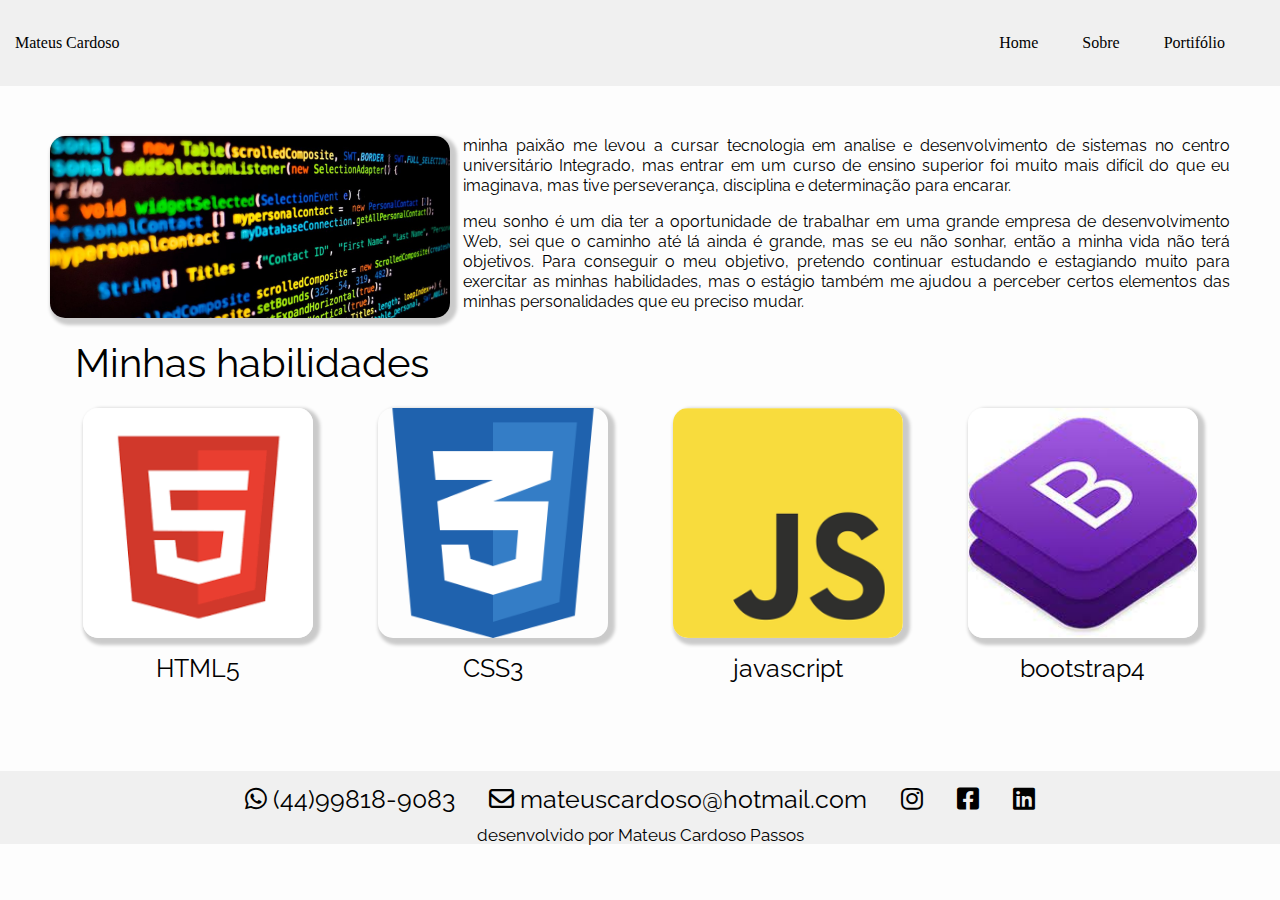
<file: index.html>
<!DOCTYPE html>
<html lang="pt-br">
<head>
    <meta charset="UTF-8">
    <meta http-equiv="X-UA-Compatible" content="IE=edge">
    <meta name="viewport" content="width=device-width, initial-scale=1.0">
    <title>Site pessoal</title>
    <link rel="shortcut icon" href="img/simbolo.png">
    <link href="https://cdn.jsdelivr.net/npm/bootstrap@5.1.3/dist/css/bootstrap.min.css" rel="stylesheet" integrity="sha384-1BmE4kWBq78iYhFldvKuhfTAU6auU8tT94WrHftjDbrCEXSU1oBoqyl2QvZ6jIW3" crossorigin="anonymous">
    <link rel="stylesheet" href="reset.css">
    <link rel="stylesheet" href="style.css">
    <link rel="stylesheet" type="text/css" href="fontawesome/css/all.min.css">
    <link rel="preconnect" href="https://fonts.googleapis.com">
    <link rel="preconnect" href="https://fonts.gstatic.com" crossorigin>
    <link href="https://fonts.googleapis.com/css2?family=Raleway:ital,wght@0,400;1,600&display=swap" rel="stylesheet">
</head>
<body>
    <header>
      <a href="index.html"><h1>Mateus Cardoso</h1></a>
      <nav>
        <a href="index.html">Home</a>
        <a href="sobre.html">Sobre</a>
        <a href="portifolio.html">Portifólio</a>
      </nav>
    </header>
    <main class="main-index">
      <div class="index">
          <img src="img/imagem-1-index.jpg" alt="foto 01 do site" class="img-01, imgCelular">
        
          <div class="espacoLinha, textoIndex">
            <p>minha paixão me levou a cursar tecnologia em analise e 
              desenvolvimento de sistemas no centro universitário Integrado, mas entrar em um curso de ensino superior 
              foi muito mais difícil do que eu imaginava,
               mas tive perseverança, disciplina e determinação para encarar.
            </p>
            <br>
            <p>
              meu sonho é um dia ter a oportunidade de trabalhar em uma grande empresa de desenvolvimento Web, 
              sei que o caminho até lá ainda é grande, mas se eu não sonhar, então a minha vida não terá objetivos. 
              Para conseguir o meu objetivo, pretendo continuar estudando e estagiando muito para exercitar as minhas 
              habilidades, mas o estágio também me ajudou a perceber certos elementos das minhas personalidades que eu 
              preciso mudar.
            </p>


      </div>
      </div>
            
    <h2 class="estilos">Minhas habilidades</h2>
      
      <div class="meusEstilos">
        <figure>
          <img src="img/html.png" alt="simbolo do HTML5" class="imgEstilos">
          <figcaption>HTML5</figcaption>
        </figure>
            <figure>
              <img src="img/css3.png" alt="simbolo do CSS3" class="imgEstilos">
              <figcaption>CSS3</figcaption>
            </figure>
            <figure>
              <img src="img/js.png" alt="simbolo do Javascript" class="imgEstilos">
              <figcaption>javascript</figcaption>
            </figure>
            <figure>
              <img src="img/BOOT.jfif" alt="simbolo do bootstrap" class="imgEstilos">
              <figcaption>bootstrap4</figcaption>
             </figure>
      </div>

    </main>

    <footer class="rodaPe">
      <ul>
       <li class="tamanho_letra">
           <a  href=" https://wa.me/44998189083" class="whats">
               <i class="fab fa-whatsapp"></i>
               (44)99818-9083
           </a>
       </li>
       <li class="tamanho_letra">    
           <a>
               <i class="far fa-envelope"></i>
               mateuscardoso@hotmail.com
           </a>     
       </li>
       <li class="tamanho_letra">
           <a href="https://www.instagram.com/mateuscardosopassos/" class="insta">
               <i class="fab fa-instagram"></i>
           </a> 
       </li>
       <li class="tamanho_letra">
           <a href="https://www.facebook.com/mateus.cardosopassos" class="face">
               <i class="fab fa-facebook-square"></i>
           </a> 
       </li>
       <li class="tamanho_letra"> 
           <a href="https://www.linkedin.com/in/mateus-cardoso-passos-52572023a/" class="linke">
               <i class="fab fa-linkedin"></i>
           </a>
       </li>
      
      </ul>
      <h2>desenvolvido por Mateus Cardoso Passos</h2>
   </footer>
    
    
</body>
</html>
</file>
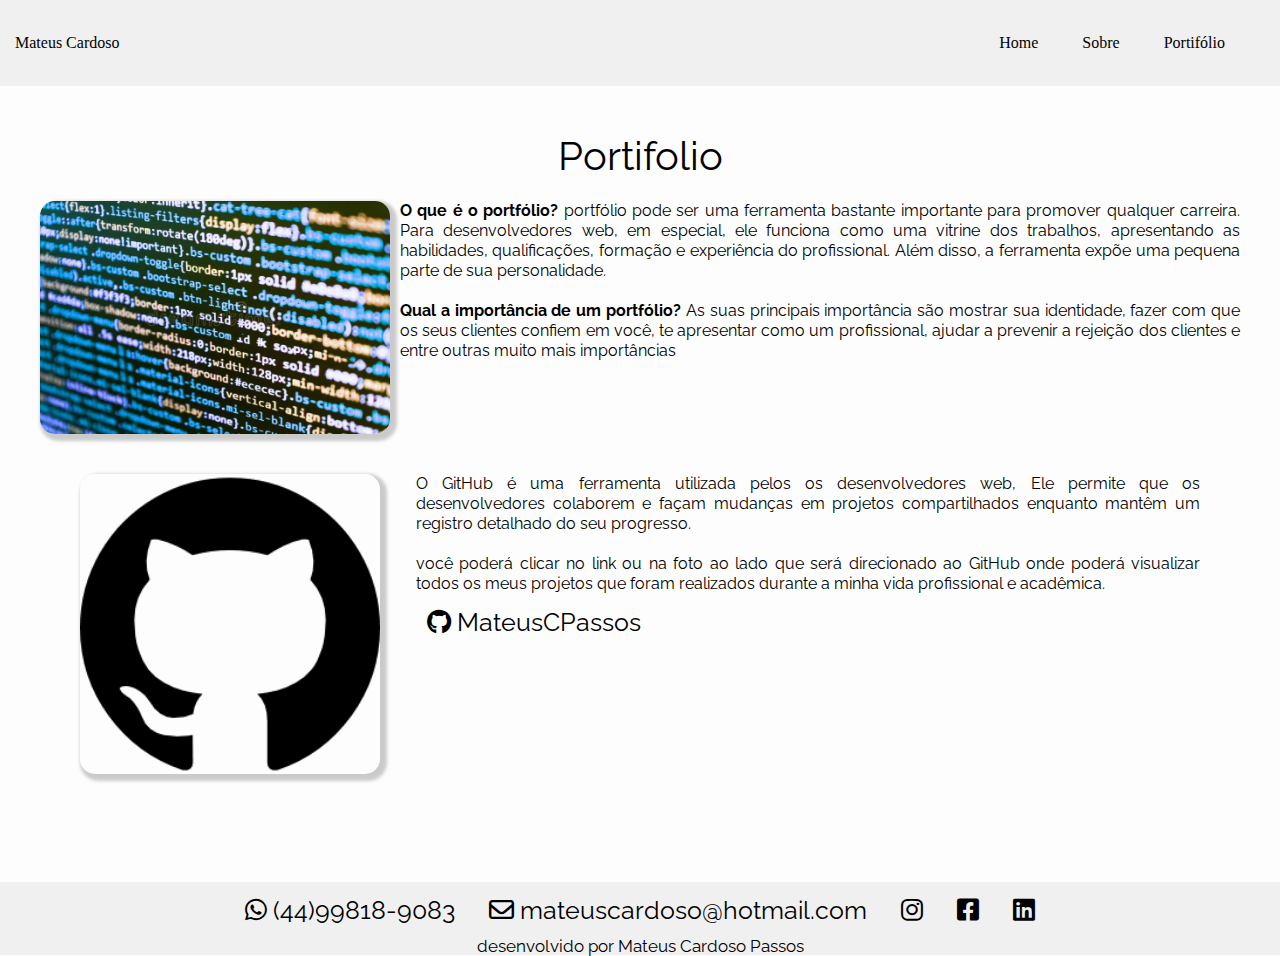
<file: portifolio.html>
<!DOCTYPE html>
<html lang="pt-br">
<head>
    <meta charset="UTF-8">
    <meta http-equiv="X-UA-Compatible" content="IE=edge">
    <meta name="viewport" content="width=device-width, initial-scale=1.0">
    <title>Site pessoal</title>
    <link rel="shortcut icon" href="img/simbolo.png">
    <link href="https://cdn.jsdelivr.net/npm/bootstrap@5.1.3/dist/css/bootstrap.min.css" rel="stylesheet" integrity="sha384-1BmE4kWBq78iYhFldvKuhfTAU6auU8tT94WrHftjDbrCEXSU1oBoqyl2QvZ6jIW3" crossorigin="anonymous">
    <link rel="stylesheet" href="reset.css">
    <link rel="stylesheet" href="style.css">
    <link rel="stylesheet" type="text/css" href="fontawesome/css/all.min.css">
    <link rel="preconnect" href="https://fonts.googleapis.com">
    <link rel="preconnect" href="https://fonts.gstatic.com" crossorigin>
    <link href="https://fonts.googleapis.com/css2?family=Raleway:ital,wght@0,400;1,600&display=swap" rel="stylesheet">
</head>
<body>
    <header>
        <a href="index.html"><h1>Mateus Cardoso</h1></a>
        <nav>
          <a href="index.html"></i>Home</a>
          <a href="sobre.html"></i>Sobre</a>
          <a href="portifolio.html">Portifólio</a>
        </nav>
    </header>
    <main class="imagem">
      <h1 class="cabecalho">Portifolio</h1>

      <div class="portifolio">
        <img src="img/imagem-2-port.jpg" alt="imagem 01 do portifolio" class="img-01-port">
        <div class="espacoLinha">
          <p><strong>O que é o portfólio?</strong> portfólio pode ser uma ferramenta bastante importante para promover qualquer carreira.
             Para desenvolvedores web, em especial, ele funciona como uma vitrine dos trabalhos, apresentando as 
             habilidades, qualificações, formação e experiência do profissional. Além disso, a ferramenta expõe uma 
             pequena parte de sua personalidade. </p>
             <br>
             <p><strong>Qual a importância de um portfólio? </strong>As suas principais importância são mostrar sua
               identidade, fazer com que os seus clientes confiem em você, te apresentar como um profissional, ajudar a 
               prevenir a rejeição dos clientes e entre outras muito mais importâncias

             </p>
        </div>
      </div>

      <div class="git">
            <a href="https://github.com/MateusCPassos"> <img src="img/git.png" class="imgGit"></a>
            <div class="espacoLinha">
            <p>O GitHub é uma ferramenta utilizada pelos os desenvolvedores web, Ele permite que os desenvolvedores
               colaborem e façam mudanças em projetos compartilhados enquanto mantêm um registro detalhado do seu
                progresso.
             </p>
              <br>
              <p>
                você poderá clicar no link ou na foto ao lado que será direcionado ao GitHub onde poderá visualizar 
                todos os meus projetos que foram realizados durante a minha vida profissional e acadêmica.
              </p>
    
              <ul class="ul-contatos portifolio">
                <li li class="tamanho_letra">
                  <a href="https://github.com/MateusCPassos" class="cor-letra">
                    <i class="fab fa-github"></i>
                    MateusCPassos
                  </a>
                </li>
              </ul>
        


           </div>
      </div>

     



      
    </main>

    <footer class="rodaPe">
      <ul>
       <li class="tamanho_letra">
           <a  href="https://wa.me/44998189083" class="whats">
               <i class="fab fa-whatsapp"></i>
               (44)99818-9083
           </a>
       </li>
       <li class="tamanho_letra">    
           <a>
               <i class="far fa-envelope"></i>
               mateuscardoso@hotmail.com
           </a>     
       </li>
       <li class="tamanho_letra">
           <a href="https://www.instagram.com/mateuscardosopassos/" class="insta">
               <i class="fab fa-instagram"></i>
           </a> 
       </li>
       <li class="tamanho_letra">
           <a href="https://www.facebook.com/mateus.cardosopassos" class="face">
               <i class="fab fa-facebook-square"></i>
           </a> 
       </li>
       <li class="tamanho_letra"> 
           <a href="https://www.linkedin.com/in/mateus-cardoso-passos-52572023a/" class="linke">
               <i class="fab fa-linkedin"></i>
           </a>
       </li>
      
      </ul>
      <h2>desenvolvido por Mateus Cardoso Passos</h2>
   </footer>
     
</body>
</html>
</file>
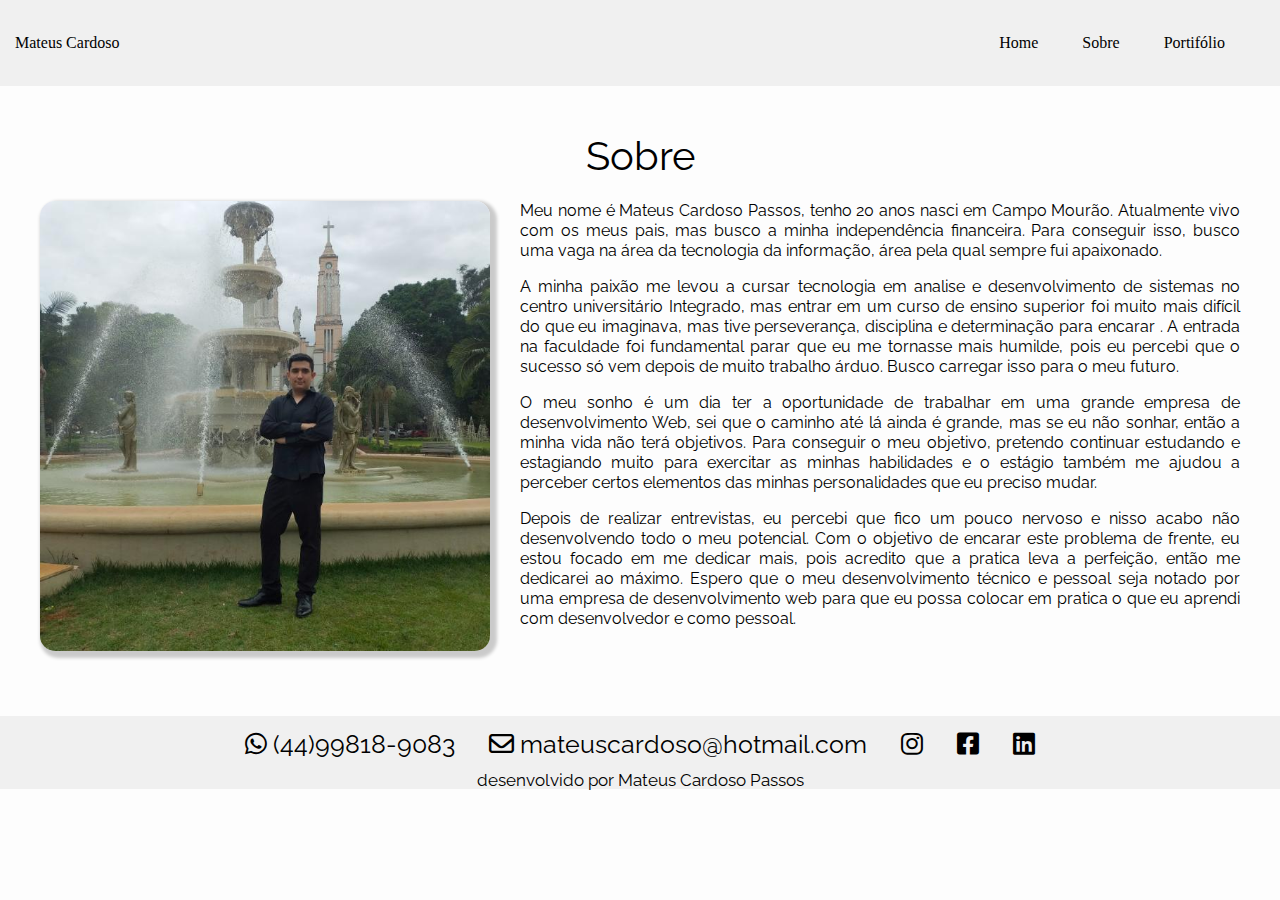
<file: sobre.html>
<!DOCTYPE html>
<html lang="pt-br">
<head>
    <meta charset="UTF-8">
    <meta http-equiv="X-UA-Compatible" content="IE=edge">
    <meta name="viewport" content="width=device-width, initial-scale=1.0">
    <title>Sobre</title>
    <link rel="shortcut icon" href="img/simbolo.png">
    <link href="https://cdn.jsdelivr.net/npm/bootstrap@5.1.3/dist/css/bootstrap.min.css" rel="stylesheet" integrity="sha384-1BmE4kWBq78iYhFldvKuhfTAU6auU8tT94WrHftjDbrCEXSU1oBoqyl2QvZ6jIW3" crossorigin="anonymous">
    <link rel="stylesheet" href="reset.css">
    <link rel="stylesheet" href="style.css">
    <link rel="stylesheet" type="text/css" href="fontawesome/css/all.min.css">
    <link rel="preconnect" href="https://fonts.googleapis.com">
    <link rel="preconnect" href="https://fonts.gstatic.com" crossorigin>
    <link href="https://fonts.googleapis.com/css2?family=Raleway:ital,wght@0,400;1,600&display=swap" rel="stylesheet">
</head>
<body>
    <header>
      <a href="index.html"><h1>Mateus Cardoso</h1></a>
      <nav>
        <a href="index.html">Home</a>
        <a href="sobre.html">Sobre</a>
        <a href="portifolio.html">Portifólio</a>
      </nav>
    </header> 

    <main>
        <h1 class="cabecalho">Sobre</h1>
        <div class="sobre">

          <img src="img/foto minha.jpg" class="fotoMinha">
          <div class="espacoLinha, direira">
          <p>Meu nome é Mateus Cardoso Passos, tenho 20 anos nasci em Campo Mourão. Atualmente vivo com os
            meus pais, mas busco a minha independência financeira. Para conseguir isso, busco uma vaga na área da 
            tecnologia da informação, área pela qual sempre fui apaixonado.
          </p>
          <br>
          <p>
            A minha paixão me levou a cursar tecnologia em analise e desenvolvimento de 
            sistemas no centro universitário Integrado, mas entrar em um curso de ensino superior 
            foi muito mais difícil do que eu imaginava, mas tive perseverança, disciplina e determinação para encarar
            . A entrada na faculdade foi fundamental parar que eu me tornasse mais humilde, pois eu percebi que o sucesso só 
            vem depois de
            muito trabalho árduo. Busco carregar isso para o meu futuro.
          </p>
          <br>
          <p>
            O meu sonho é um dia ter a oportunidade de trabalhar em uma grande empresa de desenvolvimento Web, 
            sei que o caminho até lá ainda é grande, mas se eu não sonhar, então a minha vida não terá objetivos.
            Para conseguir o meu objetivo, pretendo continuar estudando e estagiando muito para exercitar as minhas 
            habilidades e o estágio também me ajudou a perceber certos elementos das minhas personalidades que eu 
            preciso mudar.
          </p>
          <br>
          <p>
            Depois de realizar entrevistas, eu percebi que fico um pouco nervoso e nisso acabo não desenvolvendo todo o meu potencial.
            Com o objetivo de encarar este problema de frente, eu estou focado em me dedicar mais, pois acredito que a pratica leva a perfeição, então me dedicarei ao máximo. 
            Espero que o meu desenvolvimento técnico e pessoal seja notado por uma empresa de desenvolvimento web para que eu possa
            colocar em pratica o que eu aprendi com desenvolvedor e como pessoal.
          </p>
          </div>
          
        </div>


    </main>

    <footer class="rodaPe">
      <ul>
       <li class="tamanho_letra">
           <a  href="https://wa.me/44998189083" class="whats">
               <i class="fab fa-whatsapp"></i>
               (44)99818-9083
           </a>
       </li>
       <li class="tamanho_letra">    
           <a>
               <i class="far fa-envelope"></i>
               mateuscardoso@hotmail.com
           </a>     
       </li>
       <li class="tamanho_letra">
           <a href="https://www.instagram.com/mateuscardosopassos/" class="insta">
               <i class="fab fa-instagram"></i>
           </a> 
       </li>
       <li class="tamanho_letra">
           <a href="https://www.facebook.com/mateus.cardosopassos" class="face">
               <i class="fab fa-facebook-square"></i>
           </a> 
       </li>
       <li class="tamanho_letra"> 
           <a href="https://www.linkedin.com/in/mateus-cardoso-passos-52572023a/" class="linke">
               <i class="fab fa-linkedin"></i>
           </a>
       </li>
      
      </ul>
      <h2>desenvolvido por Mateus Cardoso Passos</h2>
   </footer>

</body>
</html>
</file>
<file: style.css>
*, footer h2, footer ul li{
    font-family:  Raleway, arial, verdana;
    margin: 0;
    padding: 0;
    box-sizing: border-box;
}

main{
    margin: 25px;
}

header{
    display: flex;
    justify-content: space-between;
    align-items: center;
    background-color: #f0f0f0;
    color: black;
    padding: 15px;
}

header a{
    text-decoration: none;
    color: black;
}

header nav{
    padding: 20px;
}

header nav a{
    margin: 0 20px;
    transition: all 1.0s;
}

header nav a:hover{
    color: blue;
}

main {
    padding: 15px !important;
    margin-bottom: 50px;

}

.cabecalho{
    text-align: center;
    font-size: 40px;
    margin-top: 10px;
    margin-bottom: 25px;
}

.tamanho_letra{
    font-size: 25px;
}

.whats, .insta, .face, .linke{
    color: black;
    text-decoration: none;
}

.ul-contatos li{
    padding-top: 15px !important;
    padding-bottom: 15px !important;

}

.cor-letra{
    color: black;
}

.portifolio{
    text-align: center;
}

body{
    overflow-x: hidden;
    background-color: #fdfdfd !important;
}

img{
    width: 450px;
    border-radius: 15px;
    box-shadow: 3.5px 3.5px 3.5px 3.5px  rgba(0, 0, 0, 0.2);
}
li{
    list-style-type: none;
}

footer h2{
    font-size: 17px;
}

.sobre{
    display: grid;
    grid-template-columns: 40% 60%;
}

.espacoLinha, .p-port{
    line-height: 20px;
}

.index{
    display: grid;
    grid-template-columns: 35% 65%;
}

.img-01{
    width: 400px;
}

.main-index{
    padding: 25px !important;
}

.estilos{
    padding: 25px;
    font-size: 40px;
}

.meus-estlios{
    display: grid;
    grid-template-columns: 60% 40%;
}

.index1{
    display: grid;
    grid-template-columns: 65% 35%;
}

.meusEstilos{
    display: grid;
    grid-template-columns: 25% 25% 25% 25%;
    text-align: center;
}

.imgEstilos{
    width: 230px;
}
figcaption{
    padding: 15px !important;
    font-size: 25px !important;
}
.img-01-port{
    width: 350px;
}
.portifolio{
    display: grid;
    grid-template-columns: 30% 70%;
}
.espacoLinha{
    text-align: justify;
}
p{
    line-height: 20px !important;
    text-align: justify;

}
.git{
    padding: 40px;
    display: grid;
    grid-template-columns:30% 70%;
}
.imgGit{
    width: 300px;
}
strong{
    font-weight: bold;
}
footer{
    text-align: center;
    background-color: #f0f0f0;
}
footer ul li{
    display: inline-block;
    margin: 15px;
}
footer ul li a{
    text-decoration: none;
    transition: all 1.2s;
}

footer ul li a:hover{
    color: blue;
}
main ul li a{
    text-decoration: none;
    transition: all 1.2s;
}

main ul li a:hover{
    color: blue;

}

a{
    color: black;
}

img{
    width: 400px;
}
.fotoMinha{
    width: 450px;
}

@media(max-width: 420px){

    header{
        display: inline-block;
        padding:34.5px;
    }

    header h1{
        text-align: center;
    }

    .imgCelular{
        width: 280px; 
    }


    figcaption{
        font-size: 14px !important;
    }

    .meus-estlios{
        display: grid;
        grid-template-columns: 25% 25% 25% 25%;
    }

    .imgEstilos{
        width: 50px;
        margin-bottom: 10px;
    }

    .index, .sobre, .portifolio, .git{
        display: grid;
        grid-template-columns: 100%;
    }
    
    p{
        text-align: justify;
        padding: 15px;
    }

    .fotoMinha, .img-01-port{
        width: 300px;
    }

    .imgGit{
        width: 200px;
    }
    
}
</file>
